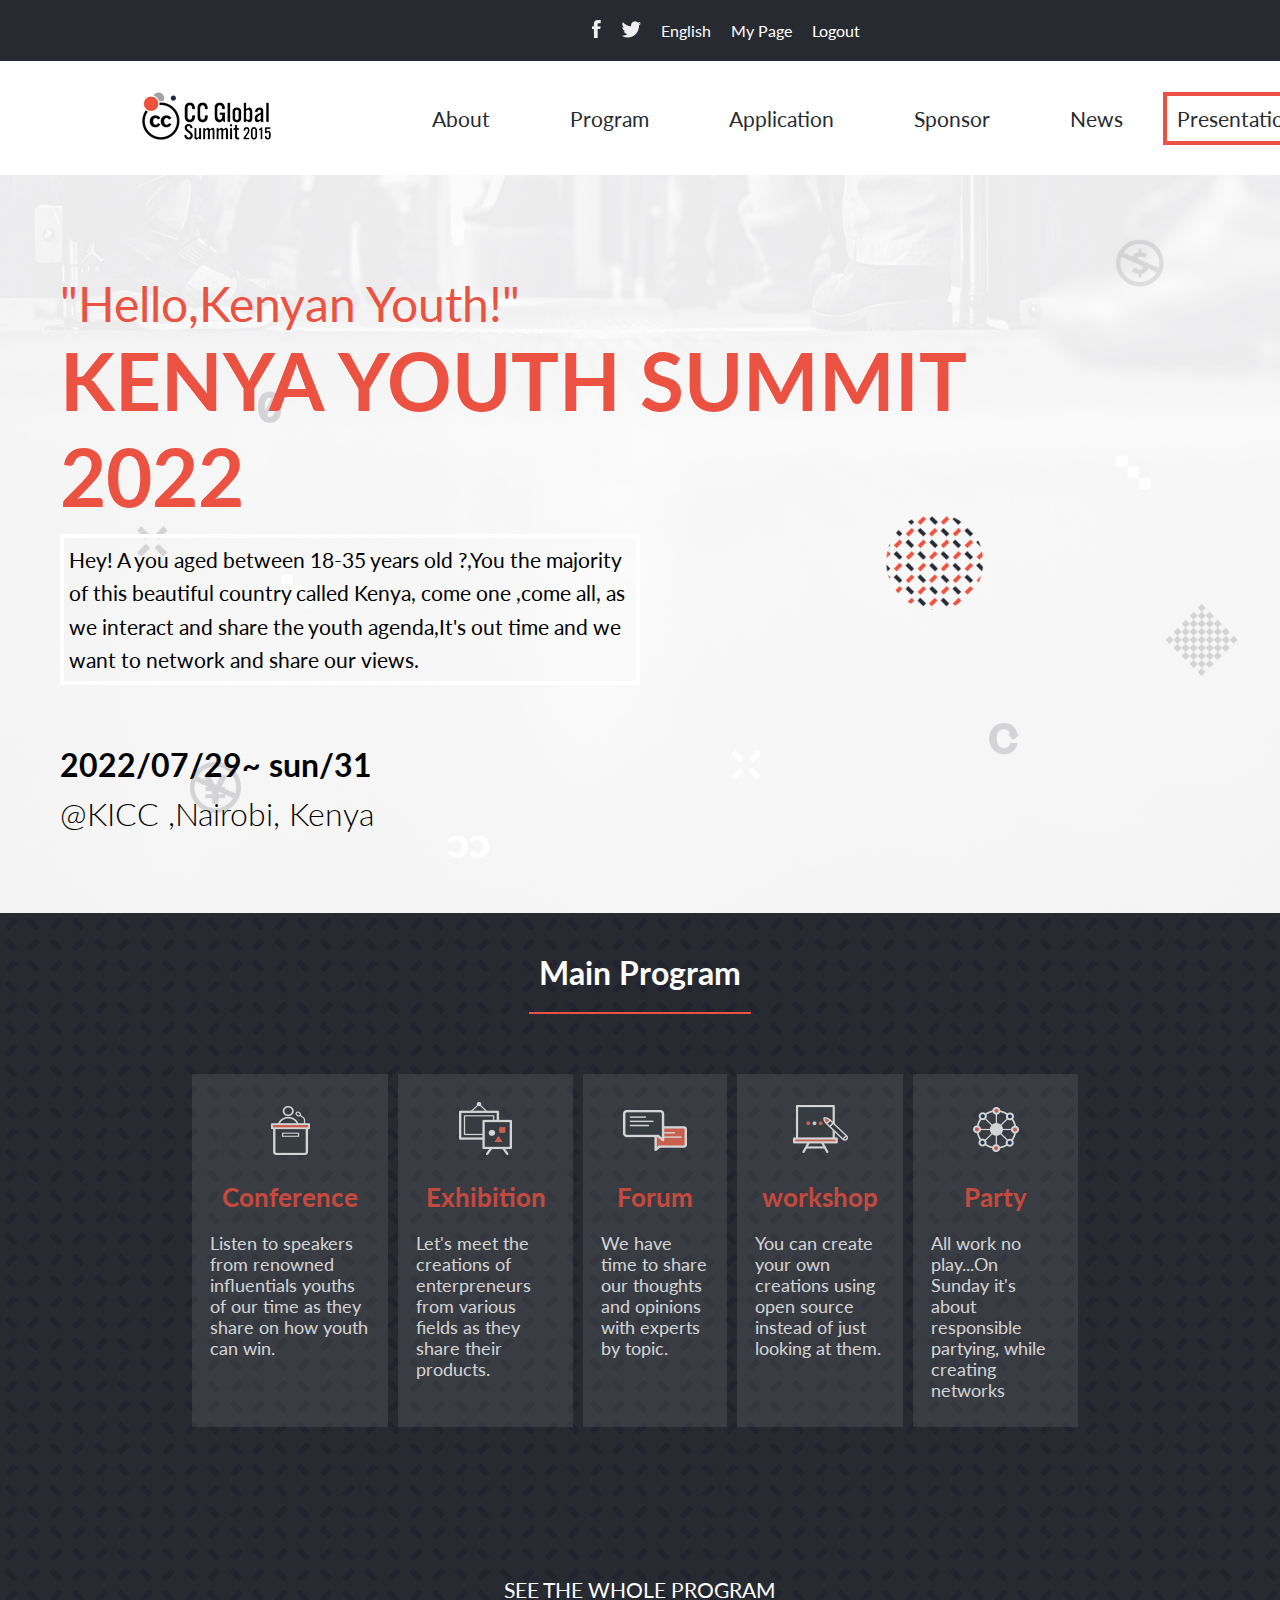
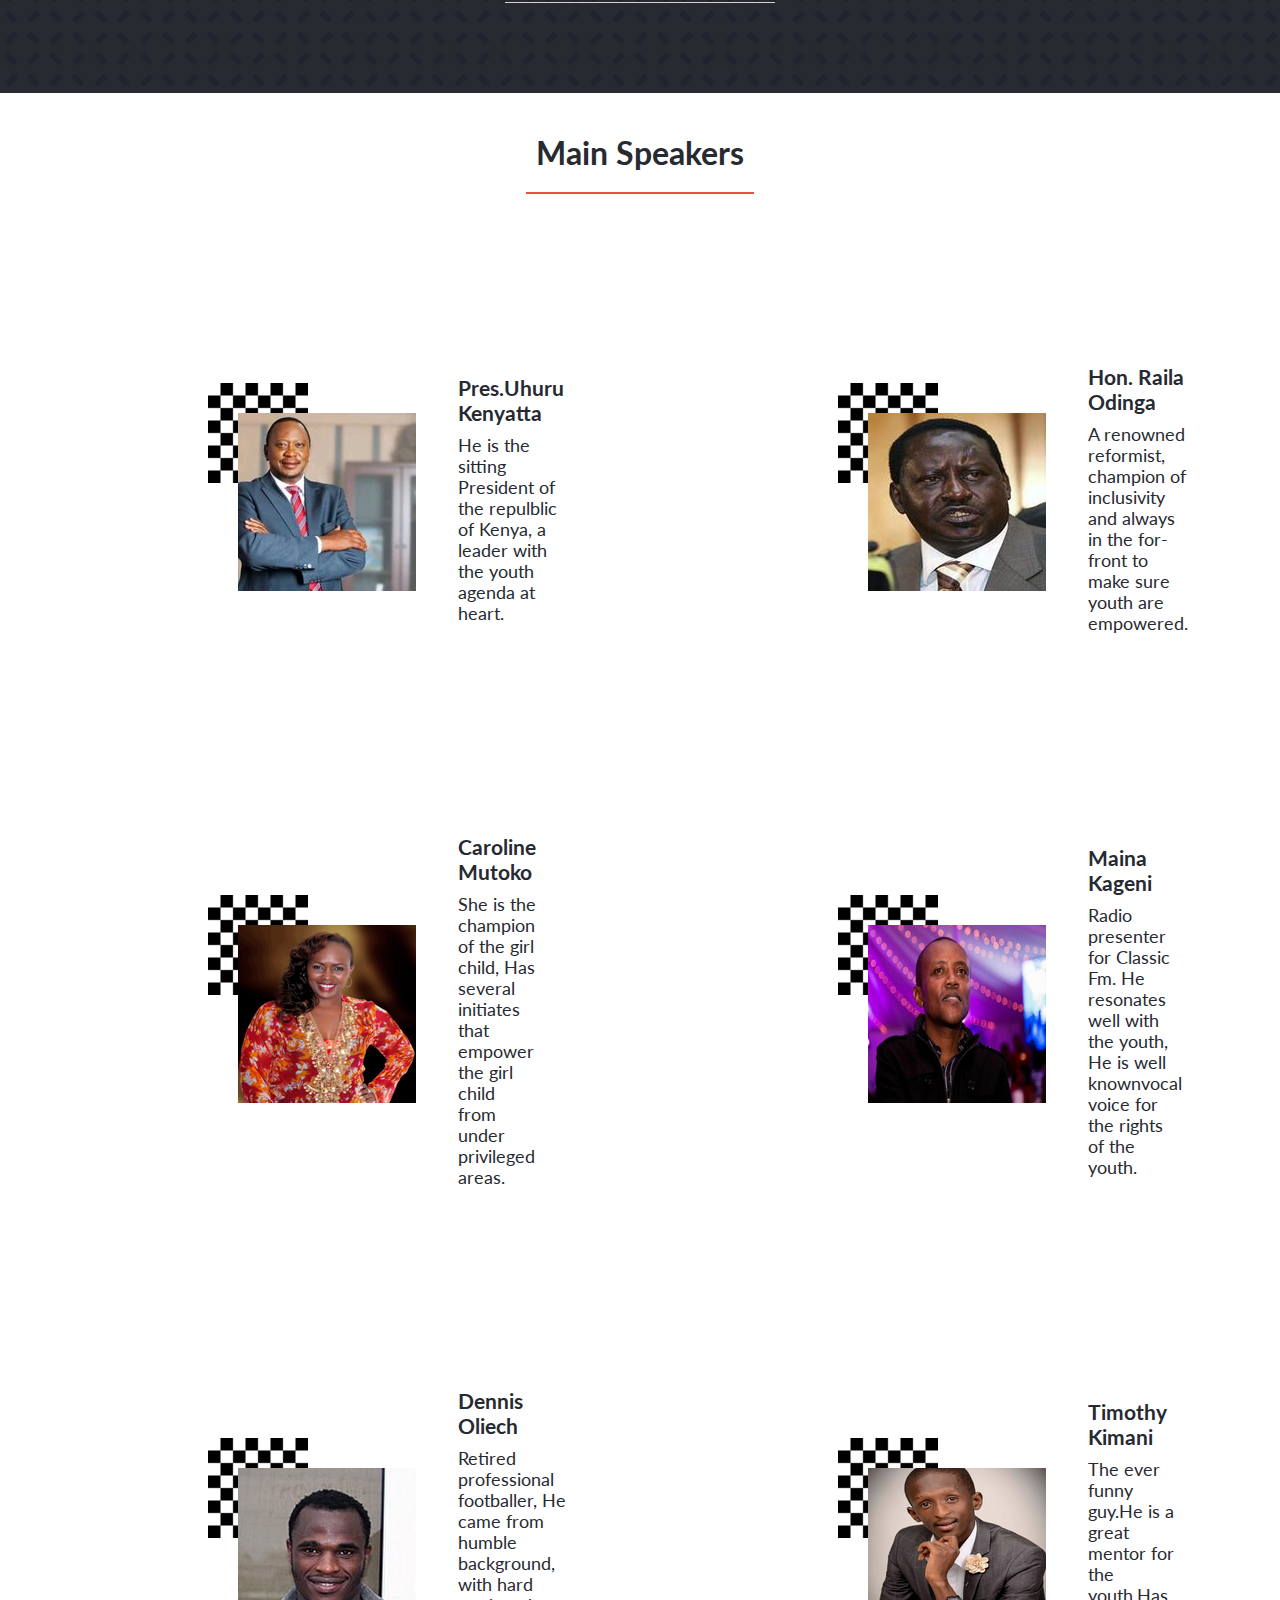
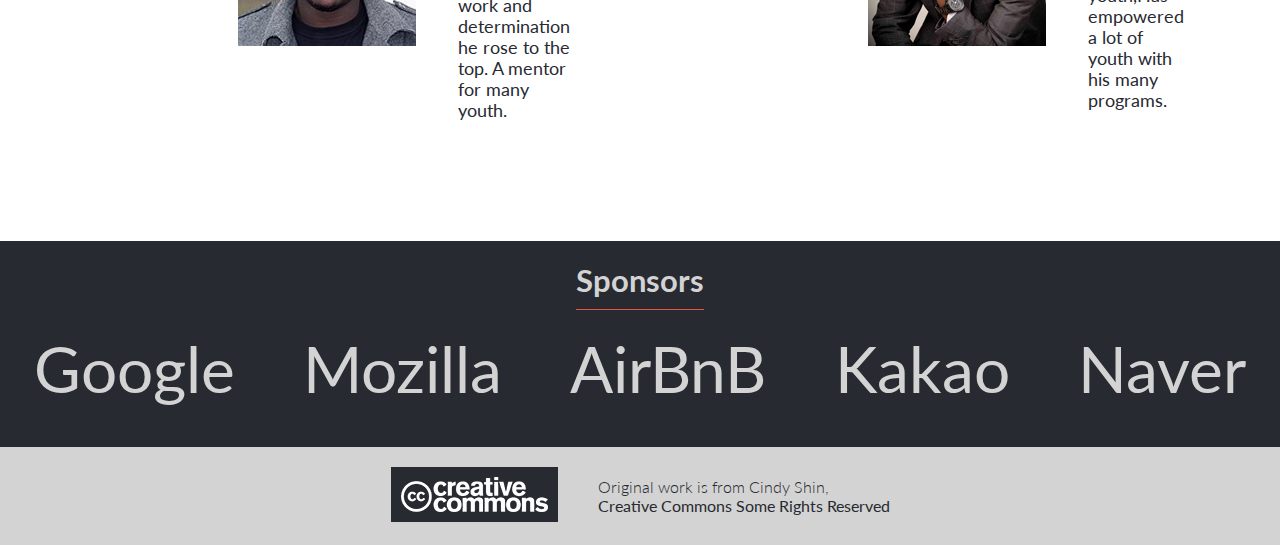
<file: index.html>
<!DOCTYPE html>
<html lang="en">
<head>
  <meta charset="UTF-8">
  <meta http-equiv="X-UA-Compatible" content="IE=edge">
  <meta name="viewport" content="width=device-width, initial-scale=1.0">
  <title>Kenya Youth conference</title>
  <link rel="stylesheet" href="./CSS/style.css">
  <link rel="preconnect" href="https://fonts.googleapis.com">
<link rel="preconnect" href="https://fonts.gstatic.com" crossorigin>
<link href="https://fonts.googleapis.com/css2?family=Lato:wght@100;300;400;700&family=Roboto:wght@400;500;700&display=swap" rel="stylesheet">
</head>
<body>
  <header>
    <div class="top_menu">
      <a href="#"><img src="./assets/facebook.png" alt="facebook"></a>
      <a href="#"><img src="./assets/twitter.png" alt="twitter"></a>
      <span class="span">English</span>
      <span class="span">My Page</span>
      <span class="span">Logout</span>
    </div>
    <nav class="nav_menu">
      <img id="hamburger" class="hamburger" src="./assets/menu.png" alt="hamburgermenu">
      <a class="logo" href="#"><img src="./assets/logo.png" alt="logo"></a>
      <ul class="desktop_menu">
        <li><a href="./about.html">About</a></li>
        <li><a href="#">Program</a></li>
        <li><a href="#">Application</a></li>
        <li><a href="#">Sponsor</a></li>
        <li><a href="#">News</a></li>
        <li class="border_red"><a href="#">Presentation</a></li>
      </ul>
    </nav>
    <div id="mobile_menu" class="mobile_menu">
      <div id="close_button" class="close_button">
        <img src="./assets/close_mobile_menu.png" alt="closeButton">
      </div>
      <div class="mob_div">
        <span><a href="./about.html" >About</a></span>
        <img src="./assets/arrow_down.png" alt="down">
      </div>
      <div class="mob_div">
        <span><a href="#">Program</a></span>
        <img src="./assets/arrow_down.png" alt="down">
      </div>
      <div class="mob_div">
        <span><a href="#">Application</a></span>
      </div>
      <div class="mob_div">
        <span><a href="#">Sponsor</a></span>
      </div>
      <div class="mob_div">
        <span><a href="#">News</a></span>
      </div>
      <div class="mob_div">
        <span><a href="#">Presentation</a></span>
      </div>
    </div>
    <div class="intro_words">
      <h1 class="title">"Hello,Kenyan Youth!"</h1>
    <h2 class="subtitle">KENYA YOUTH SUMMIT <br>2022</h2>
    <p class="paragraph">
      Hey! A you aged between 18-35 years old ?,You the majority of this beautiful country called
      Kenya, come one ,come all, as we interact and share the youth agenda,It's out time and we want to network 
      and share our views.
      </p>
      <h3 class="day">2022/07/29~ sun/31</h3>
      <h4 class="venue">@KICC ,Nairobi, Kenya </h4>
    </div>
  </header>
  <main>
    <section class="main_program">
      <h2 class="main_prog_title">Main Program</h2>
      <div class="card_wrap_container">
      <div class="card_container">
        <div class="card_img">
          <img src="./assets/conference_icon.png" alt="conference"> 
        </div>
        <div class="card_title">
          <h3>Conference</h3>
        </div>
        <div class="card_description">
          <p>
          Listen to speakers from renowned influentials 
          youths of our time as they share on how
          youth can win.
          </p>
        </div>
      </div>
      <div class="card_container">
        <div class="card_img">
          <img  src="./assets/exhibition_icon.png" alt="exhibition"> 
        </div>
        <div class="card_title">
          <h3>Exhibition</h3>
        </div>
        <div class="card_description">
          <p>Let's meet the creations of enterpreneurs from various fields as they share
            their products.
          </p>
        </div>
      </div>
      <div class="card_container">
        <div class="card_img">
          <img src="./assets/forum_icon.png" alt="forum">
        </div>
        <div class="card_title">
          <h3>Forum</h3>
        </div>
        <div class="card_description">
          <p> We have time to share our thoughts and opinions with experts by topic.</p>
        </div>
      </div>
      <div class="card_container">
        <div class="card_img">
          <img src="./assets/workshop_icon.png" alt="workshop"> 
        </div>
        <div class="card_title">
          <h3>workshop</h3>
        </div>
        <div class="card_description">
          <p>
          You can create your own creations using open source instead of 
          just looking at them.
          </p>
        </div>
      </div>
      <div class="card_container">
        <div class="card_img">
          <img  src="./assets/party_icon.png" alt="party_icon">
        </div>
        <div class="card_title">
          <h3>Party</h3>
        </div>
        <div class="card_description">
          <p>All work no play...On Sunday it's about responsible partying,
            while creating networks</p>
        </div>
      </div>
      </div>
      <button class="join_button"><h3>JOIN KENYA YOUTH SUMMIT 2022 </h3></button>
      <div class="see_prog">
        <span>See the whole Program</span>
      </div>
    </section>
    <section id="main_speakers" class="main_speakers">
      <h2 class="speakers_headline">Main Speakers</h2>
      <div id="speakers_wrap" class="speakers_wrap">
    </div>
      <button  class="more_button" type="button">MORE
        <img src="./assets/arrow_down.png" alt="more">
      </button>
    </section>
  </main>
  <footer>
    <div class="sponsor_headline">
      <h2>Sponsors</h2>
    </div>
    <div class="sponsors">
      <li><a href="#">Google</a></li>
      <li><a href="#">Mozilla</a></li>
      <li><a href="#">AirBnB</a></li>
      <li><a href="#">Kakao</a></li>
      <li><a href="#">Naver</a></li>
    </div>
    <div class="attribute">
      <div class="attribute_img">
        <img src="./assets/footer_image.png" alt="footerimg">
      </div>
      <p>Original work is from Cindy Shin,<br>
         <span> Creative Commons Some Rights Reserved </span></p>
    </div>
  </footer>
  <script type="module" src="./javascript/script.js"></script>
  <script type="module" src="./javascript/data.js"></script>
</body>
</html>
</file>
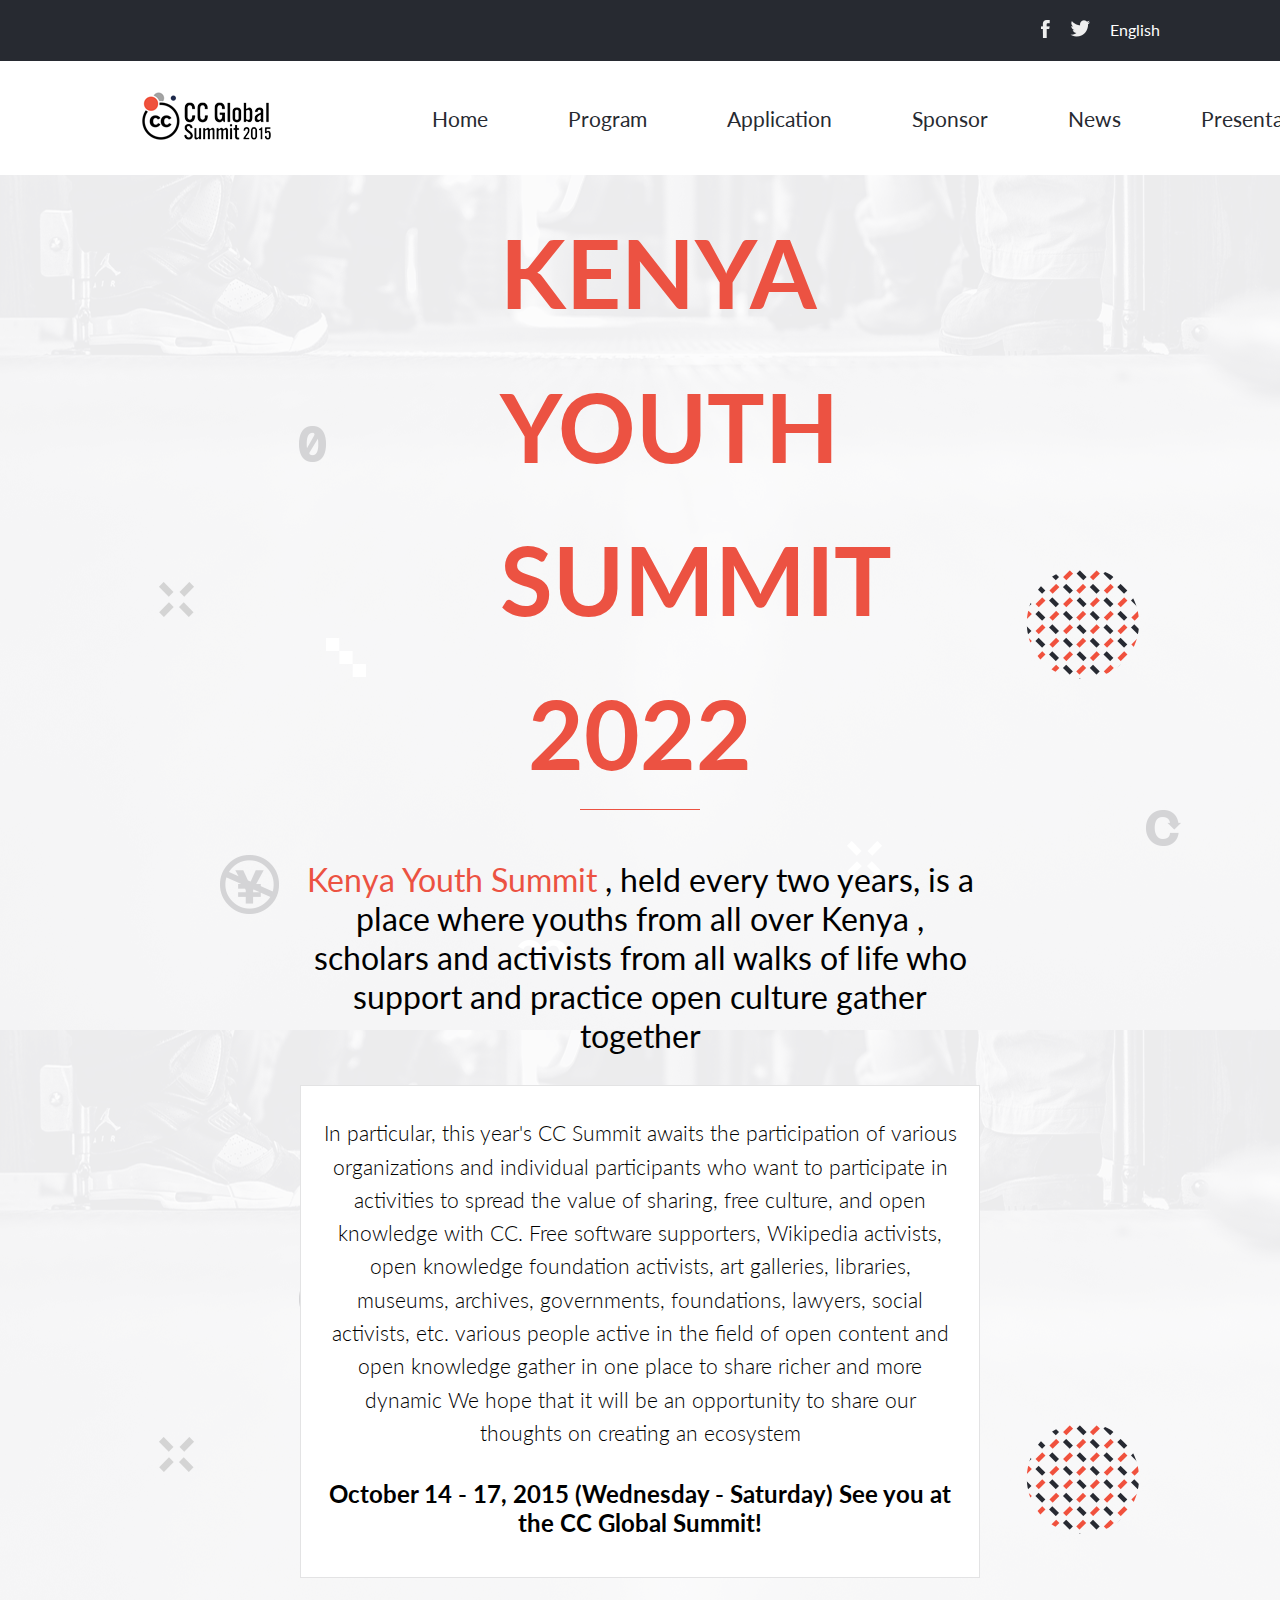
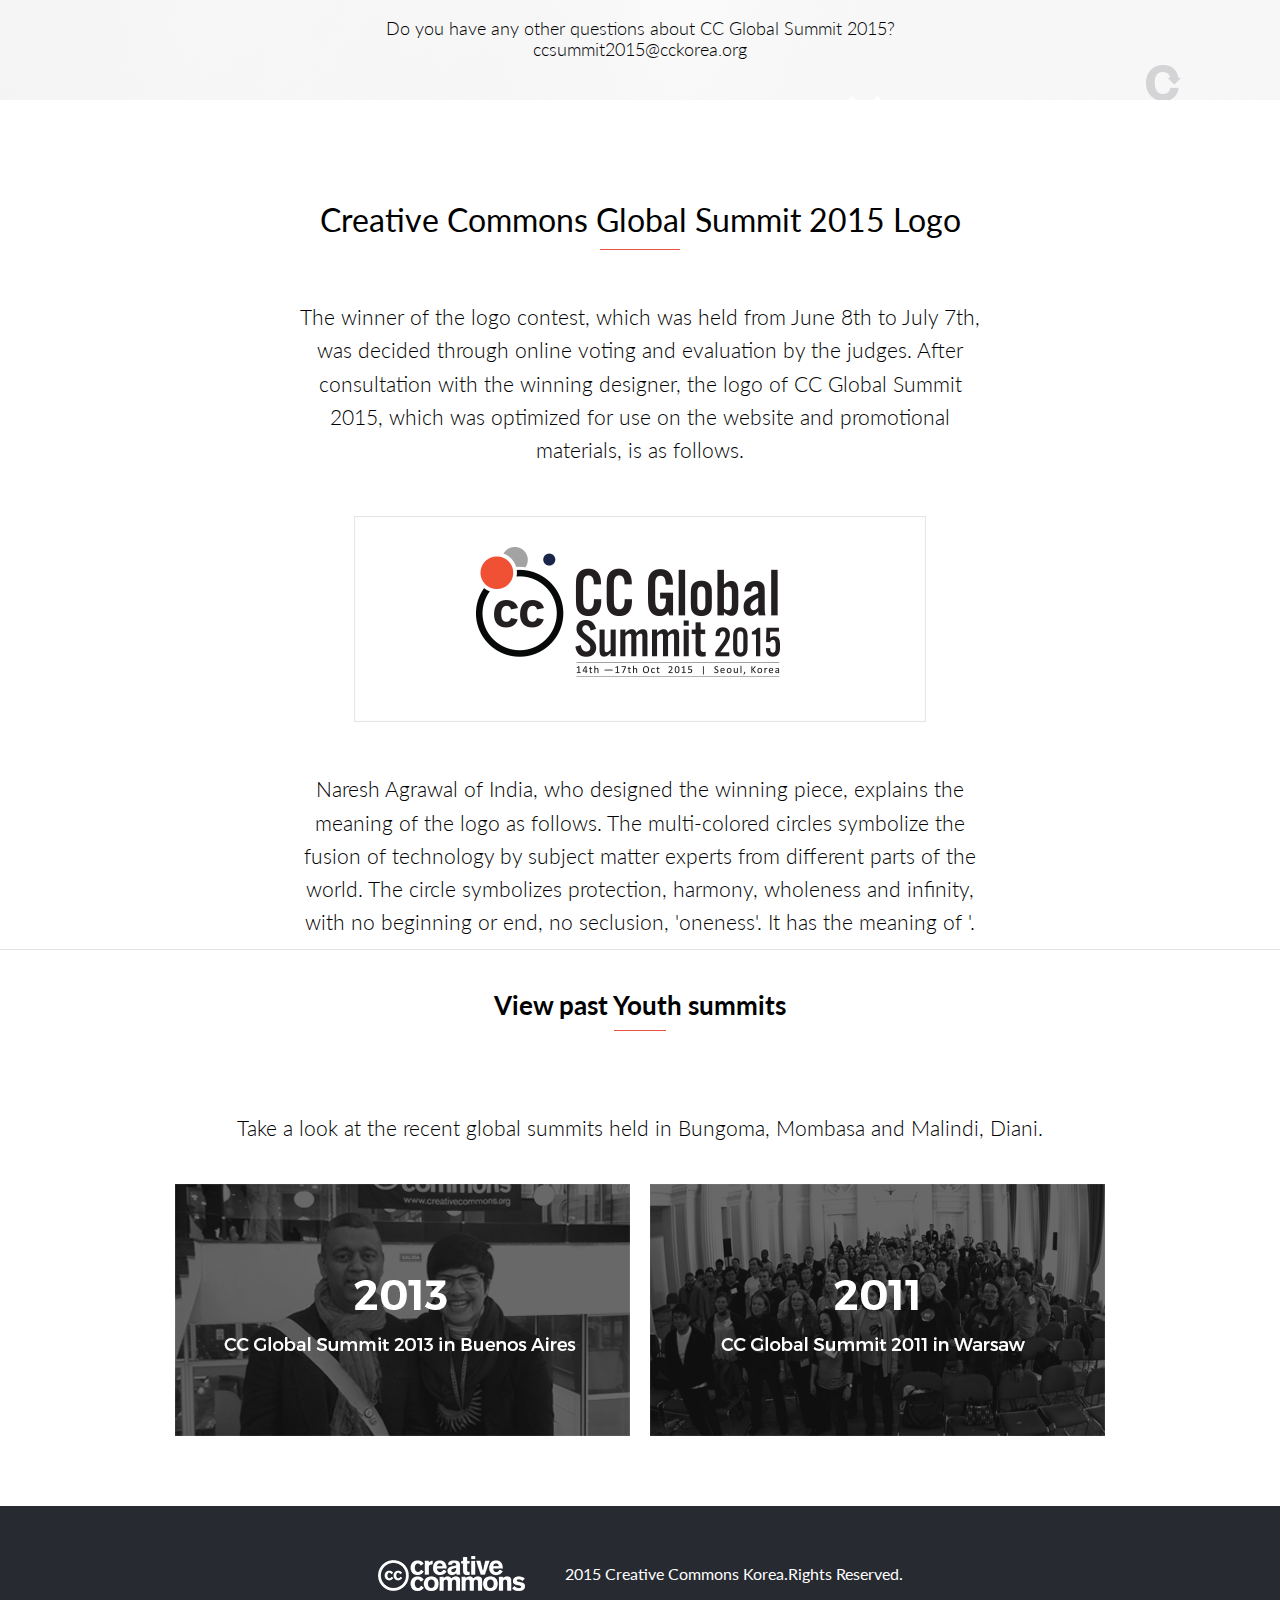
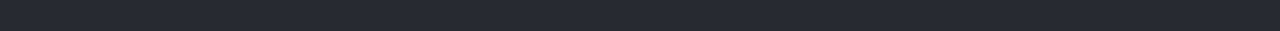
<file: about.html>
<!DOCTYPE html>
<html lang="en">
<head>
  <meta charset="UTF-8">
  <meta http-equiv="X-UA-Compatible" content="IE=edge">
  <meta name="viewport" content="width=device-width, initial-scale=1.0">
  <title>About Page</title>
  <link rel="stylesheet" href="./CSS/about.css">
  <link rel="preconnect" href="https://fonts.googleapis.com">
<link rel="preconnect" href="https://fonts.gstatic.com" crossorigin>
<link href="https://fonts.googleapis.com/css2?family=Lato:wght@100;300;400;700&family=Roboto:wght@400;500;700&display=swap" rel="stylesheet">
</head>
<body>
  <header>
    <div class="top_menu">
      <a href="#"><img src="./assets/facebook.png" alt="facebook"></a>
      <a href="#"><img src="./assets/twitter.png" alt="twitter"></a>
      <span class="span">English</span>
    </div>
    <nav class="nav_menu">
      <img id="hamburger" class="hamburger" src="./assets/menu.png" alt="hamburgermenu">
      <a class="logo" href="#"><img src="./assets/logo.png" alt="logo"></a>
      <ul class="desktop_menu">
        <li><a href="./index.html" target="_blank">Home</a></li>
        <li><a href="#">Program</a></li>
        <li><a href="#">Application</a></li>
        <li><a href="#">Sponsor</a></li>
        <li><a href="#">News</a></li>
        <li><a href="#">Presentation</a></li>
      </ul>
    </nav>
    <div id="mobile_menu" class="mobile_menu">
      <div id="close_button" class="close_button">
        <img src="./assets/close_mobile_menu.png" alt="closeButton">
      </div>
      <div class="mob_div">
        <span><a href="./index.html">Home</a></span>
        <img src="./assets/arrow_down.png" alt="down">
      </div>
      <div class="mob_div">
        <span><a href="#">Program</a></span>
        <img src="./assets/arrow_down.png" alt="down">
      </div>
      <div class="mob_div">
        <span><a href="#">Application</a></span>
      </div>
      <div class="mob_div">
        <span><a href="#">Sponsor</a></span>
      </div>
      <div class="mob_div">
        <span><a href="#">News</a></span>
      </div>
      <div class="mob_div">
        <span><a href="#">Presentation</a></span>
      </div>
    </div>
    <div class="introduction">
      <div class="main_heading">
        <h1>KENYA YOUTH SUMMIT 2022</h1>
      </div>
      <p class="intro"><span>Kenya Youth Summit</span> , held every two years, is a place where youths from all over 
               Kenya , scholars and activists from all walks of life who support and practice open culture gather together
      </p>
      <div class="explanation">
        <p class="details">
          In particular, this year's CC Summit
          awaits the participation of various organizations and individual participants who want to participate in 
          activities to spread the value of sharing, free culture, and open knowledge with CC.
          Free software supporters, Wikipedia activists, open knowledge foundation activists, art galleries, libraries, museums, archives, governments,
          foundations, lawyers, social activists, etc. various people active in the field of open content and open knowledge gather in one place to
          share richer and more dynamic We hope that it will be an opportunity to share our thoughts on creating an ecosystem
        </p>
        <span class="dates">
          October 14 - 17, 2015 (Wednesday - Saturday) See you at the CC Global Summit! 
        </span>
      </div>
      <h5>Do you have any other questions about CC Global Summit 2015?    ccsummit2015@cckorea.org</h5>
    </div>
    </header>
    <main>
      <section class="center">
        <h2 class="top_intro">
          Creative Commons Global Summit 2015 Logo
        </h2>
        <p class="logo_contest">
          The winner of the logo contest, which was held from June 8th to July 7th, was decided through online voting and evaluation by the judges.
          After consultation with the winning designer, the logo of CC Global Summit 2015, which was optimized for use on the website and promotional 
          materials, is as follows. </p>
          <div class="logo_image"><img src="./assets/about_logo.png" alt="about logo"></div>
          <p class="logo_contest">
          Naresh Agrawal of India, who designed the winning piece, explains the meaning of the logo as follows.
          The multi-colored circles symbolize the fusion of technology by subject matter experts from different parts of the world. The
        circle symbolizes protection, harmony, wholeness and infinity, with no beginning or end, no seclusion, 'oneness'. It has the meaning of '.
        </p>
      </section>
      <section class="past_events">
        <h2>View past Youth summits</h2>
        <h3>Take a look at the recent global summits held in Bungoma, Mombasa and Malindi, Diani.</h3>
        <div class="past_events_img">
          <img src="./assets/about_2013_hover.png" alt="2013">
          <img src="./assets/about_2011_hover.png" alt="2011">
        </div>
      </section>
    </main>
      <footer>
        <div class="sponsor_headline">
          <h2>Partner</h2>
        </div>
        <div class="sponsors">
          <li><a href="#">Google</a></li>
          <li><a href="#">Mozilla</a></li>
          <li><a href="#">AirBnB</a></li>
          <li><a href="#">Kakao</a></li>
          <li><a href="#">Naver</a></li>
        </div>
        <div class="footer_attribute">
          <img src="./assets/footer_image.png">
        <p>
          2015 Creative Commons Korea.Rights Reserved.
        </p>
        </div>
      </footer>
      <script src="./javascript/about.js"></script>
</body>
</html>
</file>
<file: CSS/style.css>
* {
  margin: 0;
  padding: 0;
  box-sizing: border-box;
}

body {
  font-family: 'Lato', sans-serif;
}

a:link {
  text-decoration: none;
}

a:visited {
  text-decoration: none;
  color: #ec5242;
}

a:hover {
  text-decoration: none;
}

a:active {
  text-decoration: none;
}

.nav_menu {
  display: flex;
  padding: 30px 20px;
  align-items: center;
}

.nav_menu .logo {
  margin: 0 auto;
}

.mobile_menu {
  display: none;
  flex-direction: column;
  width: 85%;
  height: 100vh;
  left: 0;
  top: 0;
  position: fixed;
  background-color: #272a31;
  opacity: 0.95;
}

.mobile_menu .close_button {
  display: flex;
  justify-content: flex-end;
  padding: 20px;
  border-top: solid 1px #d3d3d31a;
}

.mobile_menu .mob_div {
  display: flex;
  justify-content: space-between;
  align-items: center;
  padding: 20px;
  border-top: solid 1px #d3d3d31a;
}

.mobile_menu .mob_div:last-child {
  border-bottom: solid 1px #d3d3d31a;
}

.mob_div a {
  font-size: 1em;
  color: #fff;
  font-weight: 400;
}

.mob_div .red {
  background-color: #ec5242;
  padding: 20px;
}

.intro_words {
  background-image: url(../assets/main_big.png);
  background-size: cover;
  display: flex;
  flex-direction: column;
  justify-content: center;
  padding: 0 24px;
}

.intro_words .title {
  font-weight: 400;
  font-size: 1.3em;
  color: #ec5242;
  padding-top: 40px;
}

.intro_words .subtitle {
  font-weight: 700;
  color: #ec5242;
  font-size: 2em;
}

.intro_words .paragraph {
  line-height: 1.6;
  border: solid 4px #fff;
  margin-top: 10px;
  padding: 5px;
}

.day {
  font-weight: 700;
  margin-bottom: 10px;
  text-align: left;
  padding-top: 20px;
}

.venue {
  font-weight: 300;
  padding-bottom: 20px;
  text-align: left;
}

.main_program {
  display: flex;
  flex-direction: column;
  background-image: url(../assets/pattern_bg.png);
  background-color: #272a31;
  color: #fff;
}

.main_program .main_prog_title {
  margin: 0 auto;
  border-bottom: solid 2px #ec5242;
  padding: 40px 10px 20px 10px;
  margin-bottom: 20px;
}

.main_program .card_container {
  display: flex;
  padding: 16px 8px;
  background-color: #d3d3d323;
  opacity: 0.8;
  margin-bottom: 10px;
}

.card_container:hover {
  border: solid 3px #fff;
}

.card_container .card_title {
  width: 30%;
  text-align: center;
  align-self: center;
  color: #ec5242;
  font-size: 0.875em;
}

.card_container .card_description {
  width: 50%;
  font-size: 0.75em;
}

.join_button {
  display: flex;
  align-items: center;
  justify-content: center;
  margin: 40px auto;
  background: #ec5242;
  border: none;
}

.join_button h3 {
  font-size: 1.1em;
  font-weight: 300;
  color: #fff;
  padding: 40px;
}

.main_speakers {
  display: flex;
  flex-direction: column;
  color: #272a31;
}

.main_speakers .speakers_headline {
  margin: 0 auto;
  padding: 40px 10px 20px 10px;
  border-bottom: solid 2px #ec5242;
  margin-bottom: 30px;
}

.speakers_wrap {
  display: flex;
  flex-direction: column;
  padding: 0 10px;
  margin-bottom: 60px;
}

.speaker_container {
  display: flex;
  padding: 40px;
  align-items: center;
  flex-wrap: wrap;
}

.speaker_container:nth-child(3),
.speaker_container:nth-child(4),
.speaker_container:nth-child(5),
.speaker_container:nth-child(6) {
  display: none;
}

.speaker_img {
  width: 100%;
  position: relative;
  top: 0;
  left: 0;
  margin-bottom: 30px;
}

.speaker_img .top_left {
  position: relative;
  top: 0;
  left: 0;
}

.speaker_img .absolute {
  position: absolute;
  top: 30px;
  left: 30px;
}

.speaker_title {
  margin-top: 100px;
}

.speaker_title h4 {
  font-size: 1em;
  font-weight: 700;
  padding-bottom: 10px;
}

.speaker_title p {
  font-size: 0.9em;
}

.more_button {
  border: solid 1px #44485088;
  padding: 20px;
  margin: 20px 10px;
  border-radius: 2px;
  color: #272a31;
  background-color: #fff;
}

footer {
  display: flex;
  flex-direction: column;
  justify-content: center;
  align-content: center;
  color: #d3d3d3;
  background: #272a31;
}

footer .sponsor_headline {
  display: flex;
  justify-content: center;
  text-align: center;
  font-size: 1.3em;
  padding: 20px 0 10px 0;
  border-bottom: solid 1px #ec5242;
  margin: 0 150px;
  color: #d3d3d3;
  font-weight: 100;
}

footer .sponsors {
  text-align: center;
  list-style: none;
  padding-top: 20px;
}

.sponsors a {
  font-size: 4em;
  color: #d3d3d3;
}

footer .attribute {
  display: flex;
  background-color: #d3d3d3;
  justify-content: center;
  align-items: center;
}

.attribute_img {
  justify-content: center;
  padding: 20px;
}

.attribute_img img {
  background: #272a31;
  padding: 10px;
}

.attribute p {
  color: #272a31;
  font-size: 1em;
  font-weight: 300;
  padding: 20px;
}

.attribute p span {
  font-weight: 400;
  padding-top: 20px;
}

.desktop_menu,
.top_menu,
.see_prog,
footer {
  display: none;
}

@media only screen and (min-width: 786px) {
  .hamburger,
  .mobile_menu,
  .join_button,
  .more_button {
    display: none;
  }

  .top_menu {
    display: flex;
    justify-content: flex-end;
    align-items: center;
    padding: 20px;
    background-color: #272a31;
    color: #fff;
  }

  .top_menu > * {
    margin-left: 20px;
  }

  .top_menu .span:last-child {
    margin-right: 400px;
  }

  .nav_menu .desktop_menu {
    display: flex;
    list-style: none;
    width: 70%;
    justify-content: flex-start;
    align-items: center;
  }

  .desktop_menu li a {
    font-weight: 400;
    font-size: 1.3em;
    color: #272a31;
  }

  .desktop_menu a:active {
    color: #ec5242;
  }

  .desktop_menu a:hover {
    color: #ec5242;
  }

  .desktop_menu > * {
    padding: 0 40px;
  }

  .desktop_menu .border_red {
    border: solid 4px #ec5242;
    padding: 10px;
  }

  .intro_words {
    padding: 60px;
  }

  .intro_words .title {
    font-size: 3em;
  }

  .intro_words .subtitle {
    font-size: 5em;
  }

  .intro_words .paragraph {
    font-size: 1.3em;
    width: 50%;
    margin-bottom: 40px;
  }

  .day,
  .venue {
    font-size: 2em;
  }

  .main_program .main_prog_title {
    font-size: 2em;
  }

  .card_wrap_container {
    display: flex;
    width: 70%;
    margin: 40px auto 60px auto;
    padding-bottom: 80px;
  }

  .card_container {
    flex-direction: column;
    margin-right: 10px;
    align-items: center;
  }

  .card_container > * {
    padding: 10px;
  }

  .card_container .card_title {
    font-size: 1.4em;
    width: 100%;
  }

  .card_container .card_description {
    font-size: 1.1em;
    width: 100%;
  }

  .see_prog {
    display: flex;
    justify-content: center;
    text-transform: uppercase;
    font-size: 1.3em;
    margin-bottom: 90px;
  }

  .see_prog span::after {
    content: '';
    display: block;
    margin: 0 auto;
    width: 13em;
    height: 1px;
    background-color: #d3d3d3;
  }

  .main_speakers .speakers_headline {
    font-size: 2em;
  }

  .speakers_wrap {
    display: grid;
    grid-template-columns: 50% 50%;
    justify-items: center;
    align-items: center;
  }

  .speakers_wrap .speaker_container {
    display: flex;
    width: 50%;
    margin: 0 50px 20px 50px;
    flex-wrap: nowrap;
  }

  .speaker_container:nth-child(3),
  .speaker_container:nth-child(4),
  .speaker_container:nth-child(5),
  .speaker_container:nth-child(6) {
    display: flex;
  }

  .speaker_title {
    margin-left: 150px;
  }

  .speaker_title h4 {
    font-size: 1.3em;
  }

  .speaker_title p {
    font-size: 1.1em;
  }

  footer {
    display: flex;
  }

  footer .sponsor_headline {
    margin: 0 auto;
  }

  footer .sponsors {
    display: flex;
    justify-content: space-around;
    padding-bottom: 40px;
  }

  footer .attribute {
    width: 100%;
  }
}
</file>
<file: CSS/about.css>
* {
  margin: 0;
  padding: 0;
  box-sizing: border-box;
}

body {
  font-family: 'Lato', sans-serif;
}

a:link {
  text-decoration: none;
}

a:visited {
  text-decoration: none;
  color: #ec5242;
}

a:hover {
  text-decoration: none;
}

a:active {
  text-decoration: none;
}

.nav_menu {
  display: flex;
  padding: 30px 20px;
  align-items: center;
}

.nav_menu .logo {
  margin: 0 auto;
}

.mobile_menu {
  display: none;
  flex-direction: column;
  width: 85%;
  height: 100vh;
  left: 0;
  top: 0;
  position: fixed;
  background-color: #272a31;
  opacity: 0.95;
}

.mobile_menu .close_button {
  display: flex;
  justify-content: flex-end;
  padding: 20px;
  border-top: solid 1px #d3d3d31a;
}

.mobile_menu .mob_div {
  display: flex;
  justify-content: space-between;
  align-items: center;
  padding: 20px;
  border-top: solid 1px #d3d3d31a;
}

.mobile_menu .mob_div:last-child {
  border-bottom: solid 1px #d3d3d31a;
}

.mob_div a {
  font-size: 1em;
  color: #fff;
  font-weight: 400;
}

.mob_div .red {
  background-color: #ec5242;
  padding: 20px;
}

.desktop_menu,
.top_menu {
  display: none;
}

.introduction {
  display: flex;
  flex-direction: column;
  justify-content: center;
  padding: 0 20px;
  text-align: center;
  background-color: #d3d3d33f;
}

.main_heading {
  font-size: 1em;
  color: #ec5242;
  line-height: 1.6;
  font-weight: 100;
}

.introduction .intro {
  font-size: 1em;
  padding: 30px 0;
}

.intro span {
  color: #ec5242;
}

.introduction .explanation {
  display: flex;
  flex-direction: column;
  border: solid 1px #272a3121;
  background-color: #fff;
  padding: 20px 10px;
  text-align: left;
}

.details,
.logo_contest {
  line-height: 1.6;
  font-size: 0.9em;
  font-weight: 300;
}

.explanation .dates {
  font-weight: 700;
  font-size: 1.1em;
  text-align: center;
  justify-content: center;
  margin: 20px 0;
}

.introduction h5 {
  font-size: 0.7em;
  font-weight: 300;
  padding: 40px 0 30px 0;
  border-bottom: solid 2px #777474;
  margin-bottom: 10px;
}

.center {
  border-bottom: solid 1px #272a3121;
}

.center,
.past_events {
  display: flex;
  flex-direction: column;
  justify-content: center;
  padding: 0 20px;
}

.top_intro {
  font-size: 1.6em;
  text-align: center;
  padding: 40px 0 30px 0;
  font-weight: 300;
}

.top_intro::after {
  content: '';
  display: block;
  margin: 10px auto;
  width: 2.5em;
  height: 1px;
  background: #ec5242;
}

.logo_image {
  margin: 40px 0;
}

.logo_image img,
.past_events_img img {
  width: 100%;
  height: auto;
}

.logo_contest {
  padding-bottom: 20px;
}

.past_events h2 {
  font-size: 1.2em;
  text-align: center;
  padding: 40px 0;
}

.past_events h2::after {
  content: '';
  display: block;
  width: 2em;
  height: 1px;
  margin: 10px auto;
  background: #ec5242;
}

.past_events h3 {
  line-height: 1.6;
  font-size: 0.9em;
  font-weight: 300;
  padding: 30px 0;
  text-align: center;
}

.past_events_img {
  margin-bottom: 60px;
}

footer {
  display: flex;
  flex-direction: column;
  background-color: #fff;
}

.sponsor_headline {
  background-color: #272a31;
  display: flex;
  align-items: center;
  justify-content: center;
}

.sponsor_headline h2 {
  color: #fff;
  text-align: center;
  font-weight: 700;
  font-size: 1.1em;
  padding: 20px 0;
}

.sponsor_headline h2::after {
  content: '';
  display: block;
  width: 1.5em;
  height: 1px;
  background-color: #ec5242;
  margin: 10px auto;
}

.sponsors {
  background-color: #272a31;
  display: flex;
  flex-wrap: wrap;
  margin-top: 0;
  justify-content: space-around;
  padding: 20px;
}

.sponsors li {
  list-style: none;
}

.sponsors li a {
  color: #fff;
  font-size: 1.4em;
}

.footer_attribute {
  display: flex;
  justify-content: center;
  padding: 20px;
}

.footer_attribute img {
  background: #272a31;
}

.footer_attribute p {
  margin-left: 20px;
}

@media only screen and (min-width: 786px) {
  .hamburger,
  .mobile_menu,
  .sponsor_headline,
  .sponsors {
    display: none;
  }

  .top_menu {
    display: flex;
    justify-content: flex-end;
    padding: 20px;
    background-color: #272a31;
    color: #fff;
  }

  .top_menu > * {
    margin-left: 20px;
  }

  .top_menu .span {
    margin-right: 100px;
  }

  .nav_menu .desktop_menu {
    display: flex;
    list-style: none;
    width: 70%;
    justify-content: flex-start;
  }

  .desktop_menu > * {
    padding: 0 40px;
  }

  .desktop_menu li a {
    color: #272a31;
    font-weight: 400;
    font-size: 1.3em;
  }

  .desktop_menu a:active {
    color: #ec5242;
  }

  .desktop_menu a:hover {
    color: #ec5242;
  }

  .introduction {
    padding: 0 300px;
    background-image: url(../assets/main_big.png);
  }

  .main_heading {
    font-size: 3em;
    padding: 20px 200px;
  }

  .main_heading::after {
    content: '';
    display: block;
    width: 2.5em;
    height: 1px;
    margin: 0 auto;
    background: #ec5242;
  }

  .introduction .intro {
    font-size: 2em;
  }

  .details,
  .logo_contest {
    font-size: 1.3em;
    text-align: center;
    padding: 10px;
  }

  .explanation .dates {
    font-size: 1.5em;
  }

  .introduction h5 {
    font-size: 1.1em;
    border-bottom: none;
  }

  .center {
    padding: 0 280px;
  }

  .center .top_intro {
    font-size: 2em;
    font-weight: 400;
    padding-top: 100px;
  }

  .logo_image {
    display: flex;
    justify-content: center;
  }

  .logo_image img {
    width: auto;
    height: auto;
    margin: 0 auto;
  }

  .past_events h2 {
    font-size: 1.6em;
  }

  .past_events h3 {
    font-size: 1.3em;
  }

  .past_events_img {
    display: flex;
    justify-content: center;
  }

  .past_events_img img {
    width: auto;
    height: auto;
    margin: 10px;
  }

  .footer_attribute {
    display: flex;
    justify-content: center;
    align-items: center;
    background-color: #272a31;
  }

  .footer_attribute p {
    color: #fff;
  }

  .footer_attribute p,
  .footer_attribute img {
    padding: 30px 10px 20px 10px;
  }
}
</file>
